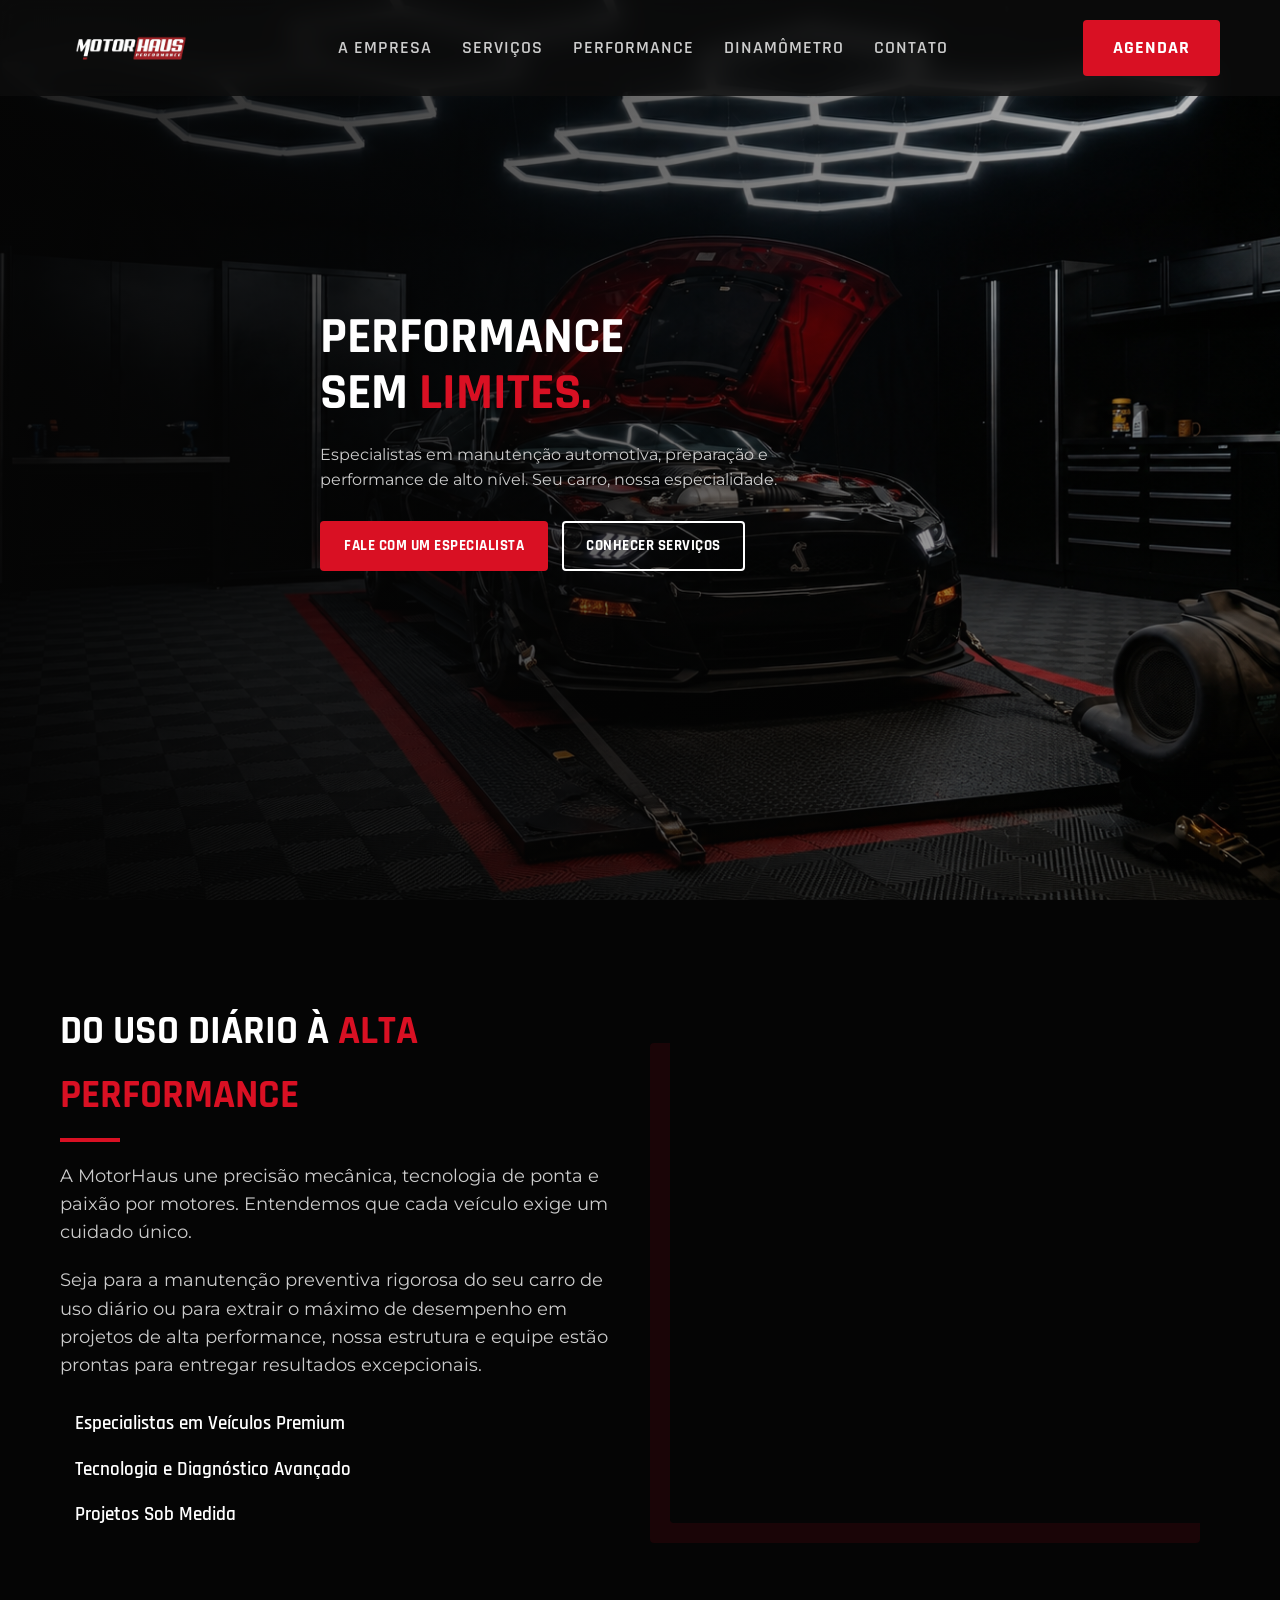
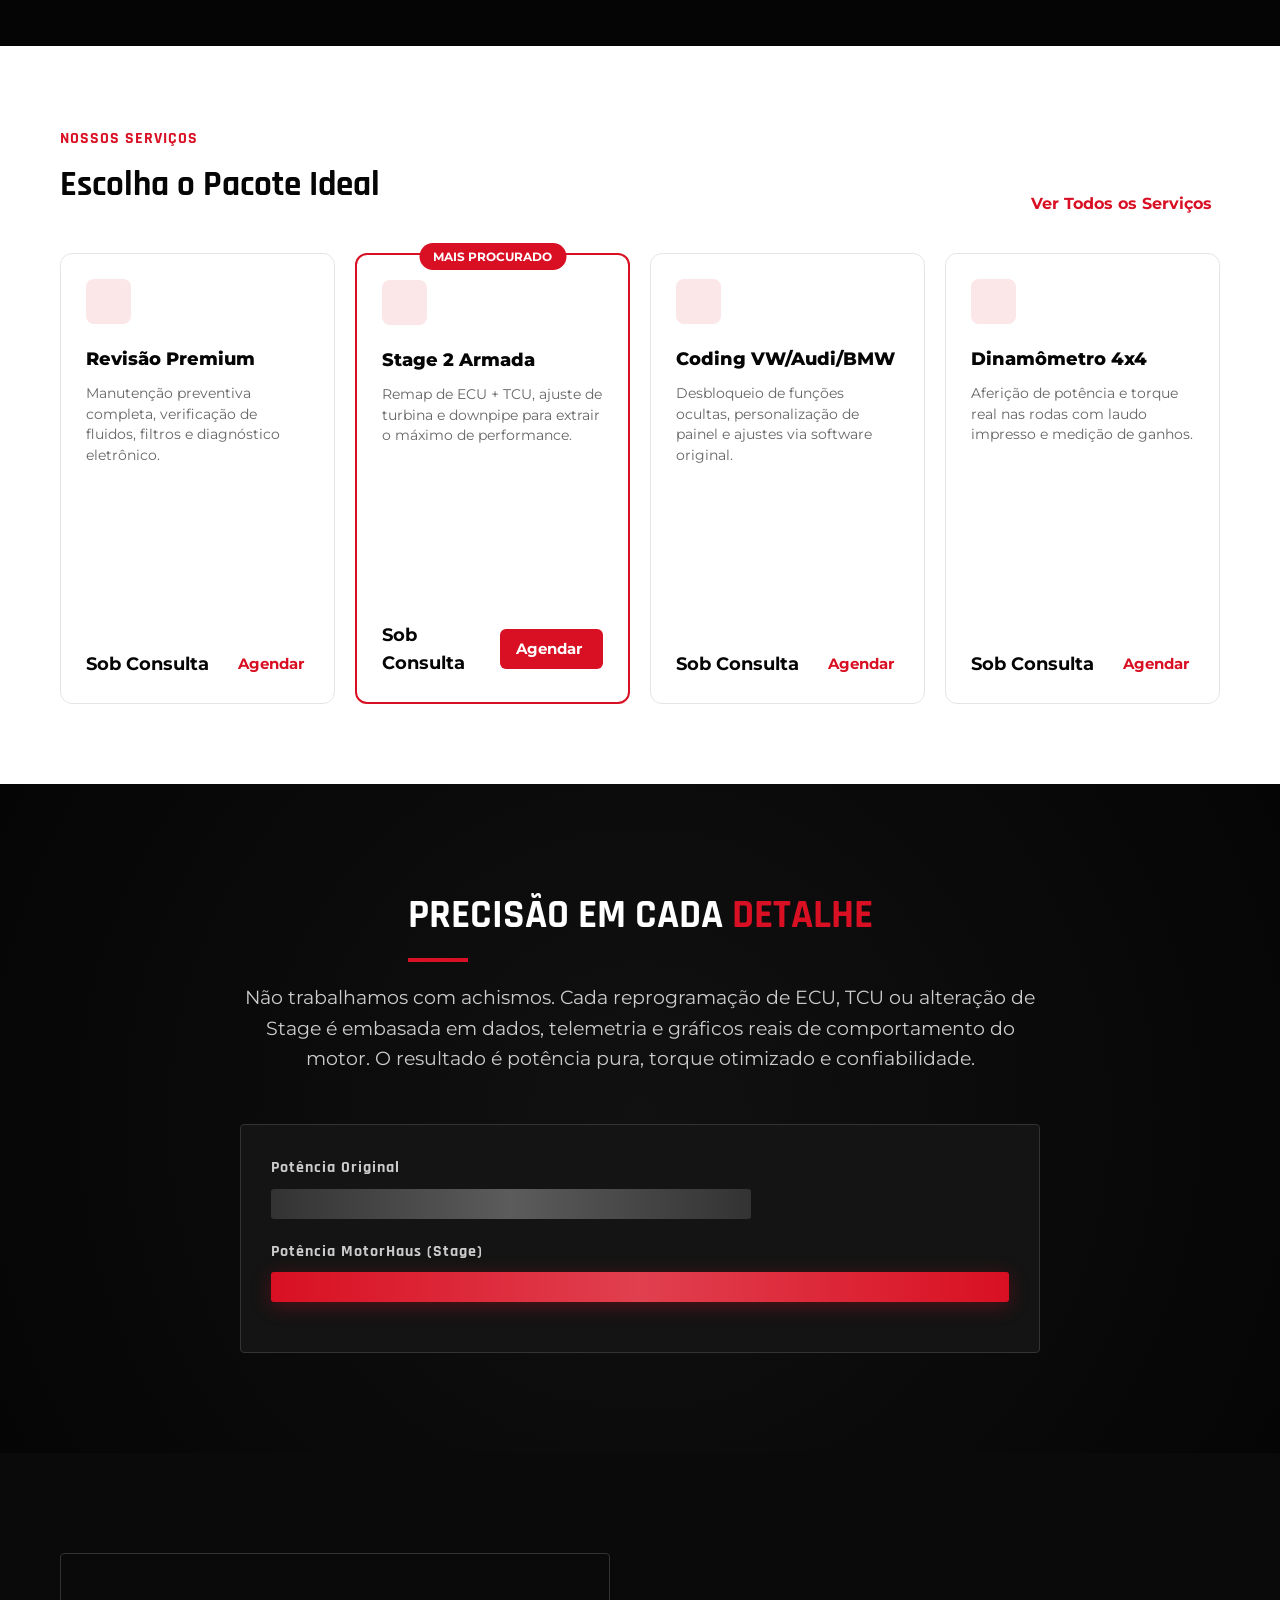
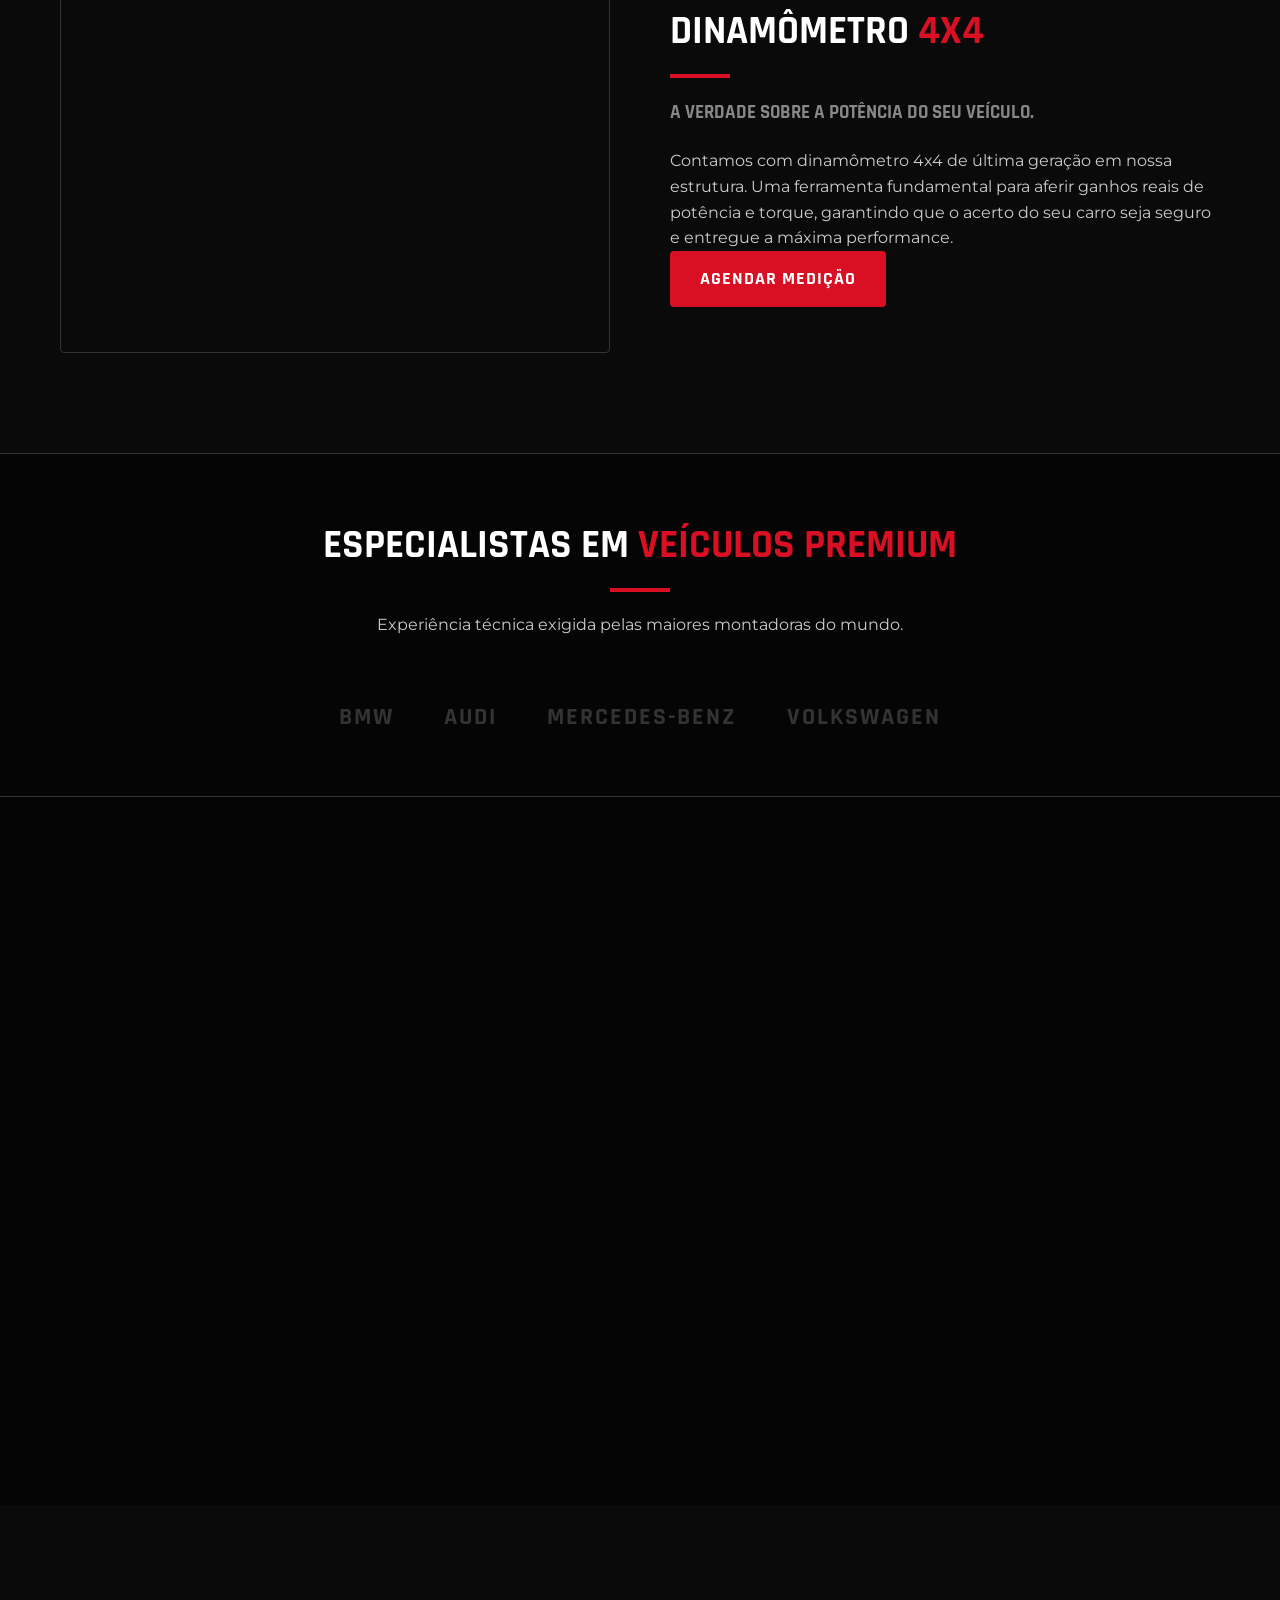
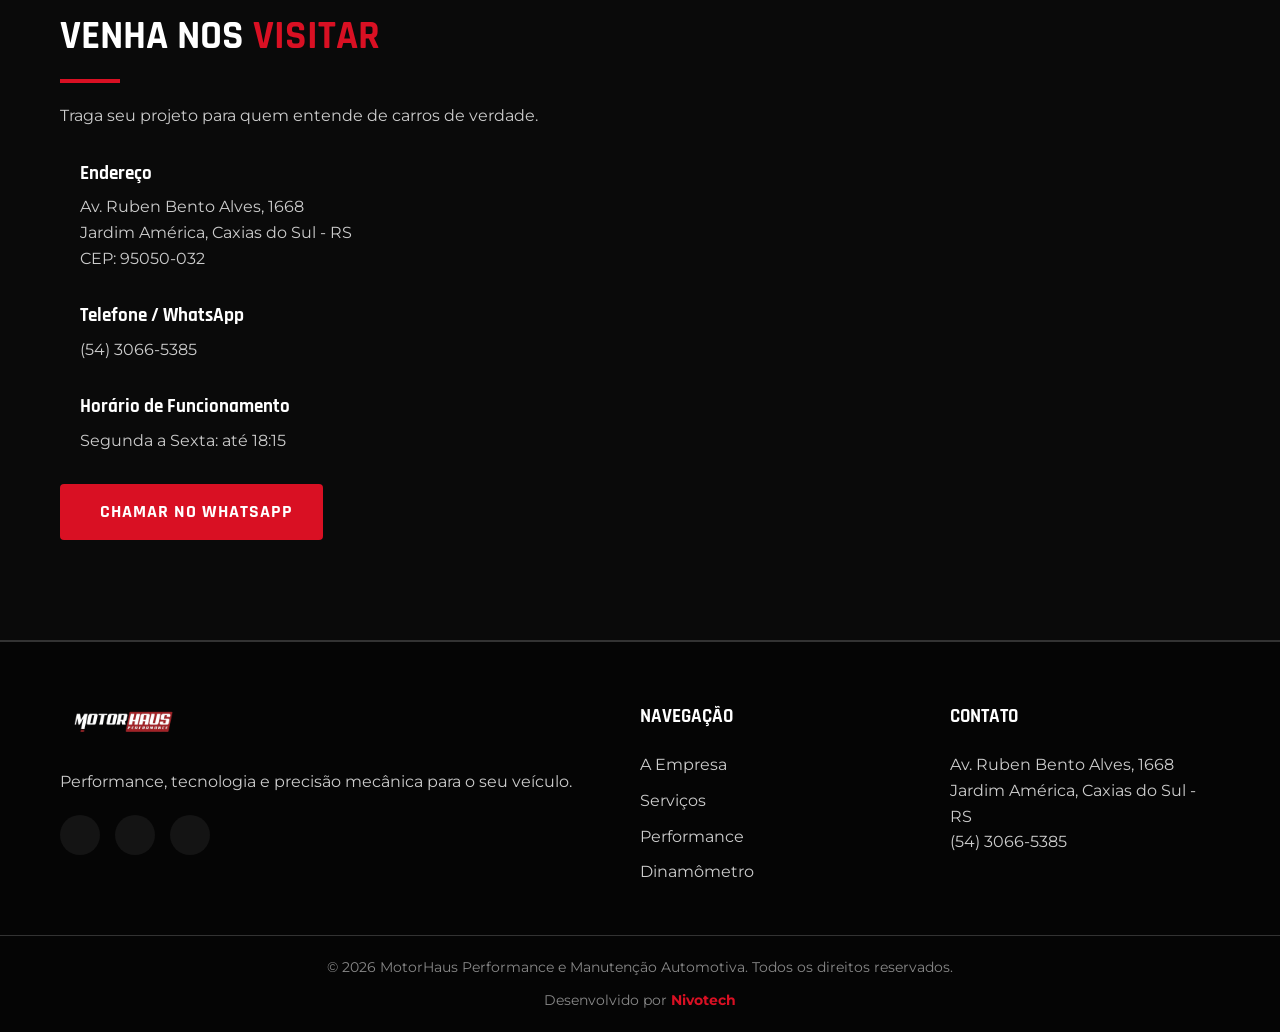
<file: index.html>
<!DOCTYPE html>
<html lang="pt-BR">
<head>
    <meta charset="UTF-8">
    <meta name="viewport" content="width=device-width, initial-scale=1.0">
    <title>MotorHaus | Performance e Manutenção Automotiva</title>
    
    <!-- Meta tags SEO -->
    <meta name="description" content="Oficina especializada em manutenção automotiva, preparação, performance, dinamômetro 4x4 e coding para veículos premium em Caxias do Sul.">
    
    <!-- Google Fonts (Sugestão de fontes modernas e agressivas) -->
    <link rel="preconnect" href="https://fonts.googleapis.com">
    <link rel="preconnect" href="https://fonts.gstatic.com" crossorigin>
    <link href="https://fonts.googleapis.com/css2?family=Montserrat:ital,wght@0,300;0,400;0,600;0,800;1,800&family=Rajdhani:wght@500;700&display=swap" rel="stylesheet">
   
    
     <!-- Link para o futuro arquivo CSS -->
    <link rel="stylesheet" href="style.css">
   
</head>
<body class="theme-dark">

    <!-- CABEÇALHO / NAVEGAÇÃO -->
    <header class="header">
        <div class="container header-container">
            <div class="logo">
                <a href="#hero">
                    <!-- Utilizando a logo fornecida -->
                    <img src="img/Code_Generated_Image.png" alt="MotorHaus Logo">
                </a>
            </div>
            
            <nav class="nav-menu">
                <ul>
                    <li><a href="#sobre">A Empresa</a></li>
                    <li><a href="#servicos">Serviços</a></li>
                    <li><a href="#performance">Performance</a></li>
                    <li><a href="#dinamometro">Dinamômetro</a></li>
                    <li><a href="#contato">Contato</a></li>
                </ul>
            </nav>

            <div class="header-cta">
                <a href="https://wa.me/555430665385" target="_blank" class="btn btn-primary">
                    Agendar
                </a>
            </div>
            
           <!-- Menu Hamburguer para Mobile (Linhas Nativas CSS) -->
            <button class="mobile-menu-btn" aria-label="Abrir menu">
                <span></span>
                <span></span>
                <span></span>
            </button>
        </div>
    </header>

    <main>
        <!-- HERO SECTION -->
        <section id="hero" class="hero-section">
            <div class="hero-overlay"></div>
            <!-- A imagem de fundo será inserida via CSS (Carro esportivo / Oficina Premium) -->
            <div class="container hero-content">
                <h1 class="hero-title">PERFORMANCE <br>SEM <span class="text-red">LIMITES.</span></h1>
                <p class="hero-subtitle">Especialistas em manutenção automotiva, preparação e performance de alto nível. Seu carro, nossa especialidade.</p>
                <div class="hero-buttons">
                    <a href="https://wa.me/555430665385" target="_blank" class="btn btn-primary btn-large">
                        Fale com um Especialista
                    </a>
                    <a href="#servicos" class="btn btn-secondary btn-large">
                        Conhecer Serviços
                    </a>
                </div>
            </div>
        </section>

        <!-- SOBRE A EMPRESA -->
        <section id="sobre" class="about-section">
            <div class="container about-container reveal delay-300">
                <div class="about-text">
                    <h2 class="section-title">DO USO DIÁRIO À <span class="text-red">ALTA PERFORMANCE</span></h2>
                    <p>A MotorHaus une precisão mecânica, tecnologia de ponta e paixão por motores. Entendemos que cada veículo exige um cuidado único.</p>
                    <p>Seja para a manutenção preventiva rigorosa do seu carro de uso diário ou para extrair o máximo de desempenho em projetos de alta performance, nossa estrutura e equipe estão prontas para entregar resultados excepcionais.</p>
                    <ul class="about-features">
                        <li><i class="fa-solid fa-check text-red"></i> Especialistas em Veículos Premium</li>
                        <li><i class="fa-solid fa-check text-red"></i> Tecnologia e Diagnóstico Avançado</li>
                        <li><i class="fa-solid fa-check text-red"></i> Projetos Sob Medida</li>
                    </ul>
                </div>
                <div class="about-image">
                    <!-- Imagem será inserida via CSS / HTML (Mecânico trabalhando em motor premium) -->
                    <div class="image-placeholder bg-engine"></div>
                </div>
            </div>
        </section>


        <!-- SEÇÃO PACOTES / CUIDADO IDEAL (FUNDO BRANCO) -->
        <section class="packages-section">
            <div class="container">
                <div class="packages-wrapper">
                    <div class="packages-header">
                        <div class="packages-title-area">
                            <span class="packages-subtitle text-red">NOSSOS SERVIÇOS</span>
                            <h2 class="packages-title">Escolha o Pacote Ideal</h2>
                        </div>
                       <button type="button" id="openServicesModal" class="packages-view-all text-red">
                            Ver Todos os Serviços <i class="fa-solid fa-arrow-right"></i>
                       </button>
                    </div>

                    <div class="packages-grid">
                        <!-- Card 1 -->
                        <div class="package-card reveal delay-100">
                            <div class="package-icon"><i class="fa-solid fa-wrench"></i></div>
                            <h3>Revisão Premium</h3>
                            <p>Manutenção preventiva completa, verificação de fluidos, filtros e diagnóstico eletrônico.</p>
                            <div class="package-img" style="background-image: url('https://images.unsplash.com/photo-1486262715619-67b85e0b08d3?auto=format&fit=crop&q=80')"></div>
                            <div class="package-footer">
                                <span class="price">Sob Consulta</span>
                                <a href="https://wa.me/555430665385" target="_blank" class="text-red">Agendar <i class="fa-solid fa-arrow-right"></i></a>
                            </div>
                        </div>

                        <!-- Card 2 (Destaque Vermelho) -->
                        <div class="package-card highlighted reveal delay-200">
                            <div class="badge-popular">MAIS PROCURADO</div>
                            <div class="package-icon"><i class="fa-solid fa-gauge-high"></i></div>
                            <h3>Stage 2 Armada</h3>
                            <p>Remap de ECU + TCU, ajuste de turbina e downpipe para extrair o máximo de performance.</p>
                            <div class="package-img" style="background-image: url('https://images.unsplash.com/photo-1603584173870-7f23fdae1b7a?auto=format&fit=crop&q=80')"></div>
                            <div class="package-footer">
                                <span class="price">Sob Consulta</span>
                                <a href="https://wa.me/555430665385" target="_blank" class="btn-agendar">Agendar <i class="fa-solid fa-arrow-right"></i></a>
                            </div>
                        </div>

                        <!-- Card 3 -->
                        <div class="package-card reveal delay-300">
                            <div class="package-icon"><i class="fa-solid fa-laptop-code"></i></div>
                            <h3>Coding VW/Audi/BMW</h3>
                            <p>Desbloqueio de funções ocultas, personalização de painel e ajustes via software original.</p>
                            <div class="package-img" style="background-image: url('https://images.unsplash.com/photo-1553440569-bcc63803a83d?auto=format&fit=crop&q=80')"></div>
                            <div class="package-footer">
                                <span class="price">Sob Consulta</span>
                                <a href="https://wa.me/555430665385" target="_blank" class="text-red">Agendar <i class="fa-solid fa-arrow-right"></i></a>
                            </div>
                        </div>

                        <!-- Card 4 -->
                        <div class="package-card reveal delay-400">
                            <div class="package-icon"><i class="fa-solid fa-chart-line"></i></div>
                            <h3>Dinamômetro 4x4</h3>
                            <p>Aferição de potência e torque real nas rodas com laudo impresso e medição de ganhos.</p>
                            <div class="package-img" style="background-image: url('https://images.unsplash.com/photo-1610647752706-3bb12232b3ab?auto=format&fit=crop&q=80')"></div>
                            <div class="package-footer">
                                <span class="price">Sob Consulta</span>
                                <a href="https://wa.me/555430665385" target="_blank" class="text-red">Agendar <i class="fa-solid fa-arrow-right"></i></a>
                            </div>
                        </div>
                    </div>
                </div>
            </div>
        </section>

        <!-- SEÇÃO PERFORMANCE / TELEMETRIA -->
        <section id="performance" class="performance-section">
            <div class="container reveal delay-200">
                <div class="performance-content">
                    <h2 class="section-title">PRECISÃO EM CADA <span class="text-red">DETALHE</span></h2>
                    <p>Não trabalhamos com achismos. Cada reprogramação de ECU, TCU ou alteração de Stage é embasada em dados, telemetria e gráficos reais de comportamento do motor. O resultado é potência pura, torque otimizado e confiabilidade.</p>
                    
                    <!-- Representação visual abstrata de telemetria/gráficos (será feita via CSS) -->
                    <div class="telemetry-graphics">
                        <div class="graph-line">
                            <span class="label">Potência Original</span>
                            <div class="bar bar-stock"></div>
                        </div>
                        <div class="graph-line">
                            <span class="label">Potência MotorHaus (Stage)</span>
                            <div class="bar bar-tuned"></div>
                        </div>
                    </div>
                </div>
            </div>
        </section>

        <!-- SEÇÃO DINAMÔMETRO -->
        <section id="dinamometro" class="dyno-section bg-darker">
            <div class="container dyno-container">
                <div class="dyno-image">
                    <!-- Imagem forte de carro no dinamômetro -->
                    <div class="image-placeholder bg-dyno"></div>
                </div>
                <div class="dyno-text">
                    <h2 class="section-title reveal delay-200">DINAMÔMETRO <span class="text-red reveal delay-200">4X4</span></h2>
                    <h3 class="subtitle">A verdade sobre a potência do seu veículo.</h3>
                    <p>Contamos com dinamômetro 4x4 de última geração em nossa estrutura. Uma ferramenta fundamental para aferir ganhos reais de potência e torque, garantindo que o acerto do seu carro seja seguro e entregue a máxima performance.</p>
                    <a href="https://wa.me/555430665385" class="btn btn-primary mt-4">Agendar Medição</a>
                </div>
            </div>
        </section>

        <!-- MARCAS / VEÍCULOS PREMIUM -->
        <section class="brands-section">
            <div class="container">
                <div class="section-header center">
                    <h2 class="section-title">ESPECIALISTAS EM <span class="text-red">VEÍCULOS PREMIUM</span></h2>
                    <p>Experiência técnica exigida pelas maiores montadoras do mundo.</p>
                </div>
                <div class="brands-grid">
                    <div class="brand-item reveal delay-100"><span>BMW</span></div>
                    <div class="brand-item revela delay-200"><span>AUDI</span></div>
                    <div class="brand-item reveal delay-300"><span>MERCEDES-BENZ</span></div>
                    <div class="brand-item reveal delay-400"><span>VOLKSWAGEN</span></div>
                </div>
            </div>
        </section>


        <!-- SEÇÃO GALERIA INSTAGRAM -->
        <section class="gallery-section fade-in">
            <div class="container">
                <div class="section-header center">
                    <h2 class="section-title">NOSSA <span class="text-red">GARAGEM</span></h2>
                    <p>Acompanhe os últimos projetos no <a href="https://www.instagram.com/motorhausperformance/" target="_blank" class="text-red">@motorhausperformance</a></p>
                </div>
            </div>
            
            <!-- Grid de 3 colunas grudadas estilo IG -->
            <div class="ig-grid">
                <!-- Depois você troca essas classes bg-ig pelas fotos reais dos Porsches/oficina -->
                <div class="ig-item bg-ig-1"></div>
                <div class="ig-item bg-ig-2"></div>
                <div class="ig-item bg-ig-3"></div>
            </div>
        </section>

        
        <!-- LOCALIZAÇÃO E CONTATO -->
        <section id="contato" class="contact-section bg-darker">
            <div class="container contact-container reveal delay-300">
                <div class="contact-info">
                    <h2 class="section-title">VENHA NOS <span class="text-red">VISITAR</span></h2>
                    <p>Traga seu projeto para quem entende de carros de verdade.</p>
                    
                    <ul class="contact-list">
                        <li>
                            <i class="fa-solid fa-location-dot text-red"></i>
                            <div>
                                <strong>Endereço</strong>
                                <p>Av. Ruben Bento Alves, 1668<br>Jardim América, Caxias do Sul - RS<br>CEP: 95050-032</p>
                            </div>
                        </li>
                        <li>
                            <i class="fa-solid fa-phone text-red"></i>
                            <div>
                                <strong>Telefone / WhatsApp</strong>
                                <p>(54) 3066-5385</p>
                            </div>
                        </li>
                        <li>
                            <i class="fa-solid fa-clock text-red"></i>
                            <div>
                                <strong>Horário de Funcionamento</strong>
                                <p>Segunda a Sexta: até 18:15</p>
                            </div>
                        </li>
                    </ul>
                    
                    <a href="https://wa.me/555430665385" class="btn btn-primary mt-4">
                        <i class="fa-brands fa-whatsapp"></i> Chamar no WhatsApp
                    </a>
                </div>
                
                <div class="contact-map">
                    <!-- Mapa Iframe Google Maps fictício focando no endereço fornecido -->
                    <iframe 
                        src="https://www.google.com/maps/embed?pb=!1m18!1m12!1m3!1d3483.921609139268!2d-51.1592316!3d-29.1557022!2m3!1f0!2f0!3f0!3m2!1i1024!2i768!4f13.1!3m3!1m2!1s0x951ea313c0b56b3d%3A0x6b4f74d0920d3a77!2sAv.%20Ruben%20Bento%20Alves%2C%201668%20-%20Jardim%20Am%C3%A9rica%2C%20Caxias%20do%20Sul%20-%20RS%2C%2095050-032!5e0!3m2!1spt-BR!2sbr!4v1715000000000!5m2!1spt-BR!2sbr" 
                        width="100%" 
                        height="400" 
                        style="border:0; border-radius: 8px; filter: invert(90%) hue-rotate(180deg);" 
                        allowfullscreen="" 
                        loading="lazy" 
                        referrerpolicy="no-referrer-when-downgrade">
                    </iframe>
                </div>
            </div>
        </section>
    </main>

    <!-- FOOTER -->
    <footer class="footer">
        <div class="container footer-container">
            <div class="footer-brand">
                <img src="img/Code_Generated_Image.png" alt="MotorHaus Logo" class="footer-logo">
                <p>Performance, tecnologia e precisão mecânica para o seu veículo.</p>
                <div class="social-links">
                    <a href="#" aria-label="Instagram"><i class="fa-brands fa-instagram"></i></a>
                    <a href="#" aria-label="Facebook"><i class="fa-brands fa-facebook-f"></i></a>
                    <a href="#" aria-label="YouTube"><i class="fa-brands fa-youtube"></i></a>
                </div>
            </div>
            
            <div class="footer-links">
                <h4>Navegação</h4>
                <ul>
                    <li><a href="#sobre">A Empresa</a></li>
                    <li><a href="#servicos">Serviços</a></li>
                    <li><a href="#performance">Performance</a></li>
                    <li><a href="#dinamometro">Dinamômetro</a></li>
                </ul>
            </div>
            
            <div class="footer-contact">
                <h4>Contato</h4>
                <p>Av. Ruben Bento Alves, 1668</p>
                <p>Jardim América, Caxias do Sul - RS</p>
                <p>(54) 3066-5385</p>
            </div>
        </div>
        <div class="footer-bottom">
            <div class="container">
                <p>&copy; 2026 MotorHaus Performance e Manutenção Automotiva. Todos os direitos reservados.</p>
                <p class = "dev-credits">Desenvolvido por <a href="https://nivotech.com.br" target="_blank">Nivotech</a></p>
            </div>
        </div>
    </footer>

    <!-- MODAL DE TODOS OS SERVIÇOS -->
    <div id="servicesModal" class="modal-overlay">
        <div class="modal-content">
            <button class="modal-close" id="closeServicesModal">&times;</button>
            
            <div class="modal-header center">
                <span class="text-red font-bold">MOTORHAUS PERFORMANCE</span>
                <h2>TODOS OS NOSSOS SERVIÇOS</h2>
                <p>Soluções completas em manutenção técnica e reprogramação automotiva.</p>
            </div>

            <div class="modal-body">
                <div class="modal-grid">
                    <!-- Categoria 1 -->
                    <div class="modal-card">
                        <div class="modal-card-header">
                            <i class="fa-solid fa-gauge-high text-red"></i>
                            <h3>Performance & Remap</h3>
                        </div>
                        <ul>
                            <li>Reprogramação ECU (Stage 1, 2 e 3 Armada)</li>
                            <li>Reprogramação TCU (Câmbio DSG / S-Tronic / ZF)</li>
                            <li>Instalação de Downpipes e Intakes</li>
                            <li>Pop & Bangs, Anti-lag e Launch Control</li>
                        </ul>
                    </div>

                    <!-- Categoria 2 -->
                    <div class="modal-card">
                        <div class="modal-card-header">
                            <i class="fa-solid fa-laptop-code text-red"></i>
                            <h3>Coding & Eletrônica</h3>
                        </div>
                        <ul>
                            <li>Ativação de funções ocultas (VW, Audi, BMW)</li>
                            <li>Diagnóstico avançado via scanner original</li>
                            <li>Personalização de painel TFT / Virtual Cockpit</li>
                            <li>Ajuste de resposta de pedal e aceleração</li>
                        </ul>
                    </div>

                    <!-- Categoria 3 -->
                    <div class="modal-card">
                        <div class="modal-card-header">
                            <i class="fa-solid fa-chart-line text-red"></i>
                            <h3>Dinamômetro 4x4</h3>
                        </div>
                        <ul>
                            <li>Passada para aferição de potência e torque real</li>
                            <li>Laudo técnico impresso de medição</li>
                            <li>Acerto customizado de mapas em tempo real</li>
                            <li>Diagnóstico de falhas sob carga</li>
                        </ul>
                    </div>

                    <!-- Categoria 4 -->
                    <div class="modal-card">
                        <div class="modal-card-header">
                            <i class="fa-solid fa-wrench text-red"></i>
                            <h3>Manutenção Preventiva</h3>
                        </div>
                        <ul>
                            <li>Troca de óleo e fluidos de alta performance (Motul)</li>
                            <li>Revisão de sistema de freios esportivos e originais</li>
                            <li>Descarbonização de admissão e limpeza de bicos</li>
                            <li>Manutenção completa de motores Turbo e Aspirados</li>
                        </ul>
                    </div>
                </div>
            </div>

            <div class="modal-footer center">
                <a href="https://wa.me/555430665385" target="_blank" class="btn btn-primary">
                    <i class="fa-brands fa-whatsapp"></i> Solicitar Orçamento Personalizado
                </a>
            </div>
        </div>
    </div>


    <script src="script.js"></script>
    
</body>
</html>
</file>
<file: style.css>
/* ==========================================================================
   VARIÁVEIS DE COR E TIPOGRAFIA
   ========================================================================== */
   :root {
    /* Paleta de Cores */
    --color-black: #050505;        /* Fundo principal super escuro */
    --color-darker: #0a0a0a;       /* Fundo de seções alternadas */
    --color-dark-card: #141414;    /* Fundo dos cards */
    --color-red: #D91023;          /* Vermelho performance */
    --color-red-hover: #b30d1c;    /* Vermelho hover (mais escuro) */
    --color-white: #ffffff;
    --color-gray-light: #cccccc;
    --color-gray: #888888;
    --color-gray-dark: #333333;

    /* Tipografia */
    --font-heading: 'Rajdhani', sans-serif;
    --font-body: 'Montserrat', sans-serif;

    /* Espaçamentos e Efeitos */
    --transition: all 0.3s cubic-bezier(0.25, 0.8, 0.25, 1);
    --border-radius: 4px; /* Cantos levemente arredondados para um visual agressivo mas refinado */
    --shadow-red: 0 4px 20px rgba(217, 16, 35, 0.3);
}

/* ==========================================================================
   RESET E BASE
   ========================================================================== */
* {
    margin: 0;
    padding: 0;
    box-sizing: border-box;
}

html {
    scroll-behavior: smooth; /* Rolagem suave entre as seções */
}

body {
    font-family: var(--font-body);
    background-color: var(--color-black);
    color: var(--color-gray-light);
    line-height: 1.6;
    overflow-x: hidden;
}

h1, h2, h3, h4, h5, h6 {
    font-family: var(--font-heading);
    color: var(--color-white);
    text-transform: uppercase;
}

a {
    text-decoration: none;
    color: inherit;
    transition: var(--transition);
}

ul {
    list-style: none;
}

.container {
    width: 100%;
    max-width: 1200px;
    margin: 0 auto;
    padding: 0 20px;
}

.text-red { color: var(--color-red); }
.bg-darker { background-color: var(--color-darker); }

/* ==========================================================================
   BOTÕES (CTAs)
   ========================================================================== */
.btn {
    display: inline-flex;
    align-items: center;
    justify-content: center;
    gap: 10px;
    padding: 12px 28px;
    font-family: var(--font-heading);
    font-weight: 700;
    font-size: 1.1rem;
    text-transform: uppercase;
    letter-spacing: 1px;
    border-radius: var(--border-radius);
    cursor: pointer;
    border: 2px solid transparent;
    transition: var(--transition);
    position: relative;
    overflow: hidden;
}

.btn-primary {
    background-color: var(--color-red);
    color: var(--color-white);
}

.btn-primary:hover {
    background-color: var(--color-red-hover);
    box-shadow: var(--shadow-red);
    transform: translateY(-2px);
}

.btn-secondary {
    background-color: transparent;
    border-color: var(--color-white);
    color: var(--color-white);
}

.btn-secondary:hover {
    border-color: var(--color-red);
    color: var(--color-red);
}

.btn-large {
    padding: 16px 36px;
    font-size: 1.2rem;
}

/* ==========================================================================
   CABEÇALHO (HEADER)
   ========================================================================== */
/* Header inicial (Colado no topo, fundo preto, sem borda redonda) */
.header {
    position: fixed;
    top: 0;
    left: 50%;
    transform: translateX(-50%);
    width: 100%;
    max-width: 100%;
    padding: 20px 0;
    background-color: rgba(13, 13, 13, 0.8);
    backdrop-filter: blur(12px);
    -webkit-backdrop-filter: blur(12px);
    z-index: 1000;
    
    /* Transição ultra-suave usando curva customizada */
    transition: 
        top 0.4s cubic-bezier(0.16, 1, 0.3, 1),
        max-width 0.4s cubic-bezier(0.16, 1, 0.3, 1),
        padding 0.4s cubic-bezier(0.16, 1, 0.3, 1),
        border-radius 0.4s cubic-bezier(0.16, 1, 0.3, 1),
        background-color 0.4s cubic-bezier(0.16, 1, 0.3, 1),
        box-shadow 0.4s cubic-bezier(0.16, 1, 0.3, 1),
        border 0.4s cubic-bezier(0.16, 1, 0.3, 1);
        
    will-change: top, max-width, padding, border-radius;
}

/* --- MODO ILHA (ATIVADO AO ROLAR) --- */
.header.scrolled {
    top: 15px;
    max-width: 1120px; /* Encolhe suavemente na largura */
    width: calc(100% - 30px);
    padding: 10px 25px;
    border-radius: 50px; /* Formato de ilha cápsula */
    background-color: rgba(18, 18, 18, 0.85);
    border: 1px solid rgba(255, 255, 255, 0.12);
    box-shadow: 0 10px 30px rgba(0, 0, 0, 0.5);
}

/* Diminui o botão dentro da ilha para não estourar a altura */
.header.scrolled .btn {
    padding: 8px 20px;
    font-size: 0.9rem;
}

/* Diminui a logo dentro da ilha */
.header.scrolled .logo img {
    height: 35px;
}

/* Garante que a logo não quebre o layout mesmo se a imagem falhar */
.logo img {
    height: 45px;
    width: auto;
    display: block;
}

/* Transição proporcional da Logo */
.header .logo img {
    height: 45px;
    width: auto;
    transition: height 0.4s cubic-bezier(0.16, 1, 0.3, 1);
}

.header-container {
    display: flex;
    justify-content: space-between;
    align-items: center;
}

.logo img {
    height: 45px; /* Ajuste conforme o tamanho da sua logo */
    width: auto;
}

.nav-menu ul {
    display: flex;
    gap: 30px;
}

.nav-menu a {
    font-family: var(--font-heading);
    font-weight: 600;
    font-size: 1.1rem;
    letter-spacing: 1px;
    text-transform: uppercase;
    position: relative;
}

.nav-menu a::after {
    content: '';
    position: absolute;
    bottom: -5px;
    left: 0;
    width: 0;
    height: 2px;
    background-color: var(--color-red);
    transition: var(--transition);
}

.nav-menu a:hover {
    color: var(--color-white);
}

.nav-menu a:hover::after {
    width: 100%;
}

.mobile-menu-btn {
    display: none;
    background: none;
    border: none;
    color: var(--color-white);
    font-size: 1.5rem;
    cursor: pointer;
}

/* ==========================================================================
   HERO SECTION
   ========================================================================== */
.hero-section {
    position: relative;
    min-height: 100vh;
    display: flex;
    align-items: center;
    /* Substitua a URL abaixo pela foto real da oficina ou de um carro esportivo */
    background: linear-gradient(to right, rgba(5,5,5,0.9) 0%, rgba(5,5,5,0.6) 50%, rgba(5,5,5,0.2) 100%),
                url('img/imagem_fundo_desktop.png') center/cover no-repeat;
    padding-top: 80px;
}

.hero-content {
    position: relative;
    z-index: 2;
    max-width: 680px; /* Reduzido de 800px para um visual mais compacto e clean */
}

.badge-red {
    display: inline-block;
    background-color: rgba(217, 16, 35, 0.1);
    color: var(--color-red);
    font-family: var(--font-heading);
    font-weight: 700;
    font-size: 0.8rem; /* Reduzido de 0.9rem */
    padding: 6px 16px;
    border: 1px solid rgba(217, 16, 35, 0.3);
    border-radius: 50px;
    margin-bottom: 20px;
    letter-spacing: 2px;
}

.hero-title {
    font-size: 3.2rem;
    line-height: 1.1;
    margin-bottom: 20px;
    font-weight: 800;
}

.hero-subtitle {
    font-size: 1rem;
    margin-bottom: 28px;
    color: var(--color-gray-light);
    max-width: 500px;
    line-height: 1.6;
}

.hero-buttons {
    display: flex;
    gap: 14px;
    align-items: center;
}
/* Redução e ajuste específico dos botões do Hero */
.hero-buttons .btn {
    padding: 11px 22px; /* Reduzido do tamanho large (16px 36px) */
    font-size: 0.95rem; /* Reduzido de 1.2rem */
    letter-spacing: 0.5px;
}

/* ==========================================================================
   SEÇÕES GERAIS E TÍTULOS
   ========================================================================== */
section {
    padding: 100px 0;
}

.section-title {
    font-size: 2.5rem;
    font-weight: 700;
    margin-bottom: 20px;
    position: relative;
    display: inline-block;
}

.section-title::after {
    content: '';
    display: block;
    width: 60px;
    height: 4px;
    background-color: var(--color-red);
    margin-top: 10px;
}

.section-header.center {
    text-align: center;
    margin-bottom: 60px;
}

.section-header.center .section-title::after {
    margin: 10px auto 0;
}

/* ==========================================================================
   SOBRE A EMPRESA
   ========================================================================== */
.about-container {
    display: grid;
    grid-template-columns: 1fr 1fr;
    gap: 60px;
    align-items: center;
}

.about-text p {
    margin-bottom: 20px;
    font-size: 1.1rem;
}

.about-features {
    margin-top: 30px;
}

.about-features li {
    font-family: var(--font-heading);
    font-size: 1.2rem;
    font-weight: 600;
    margin-bottom: 15px;
    display: flex;
    align-items: center;
    gap: 15px;
    color: var(--color-white);
}

.about-image {
    position: relative;
}

/* Placeholder para imagem de motor - depois troque pela tag <img> */
.bg-engine {
    height: 500px;
    background: url('https://images.unsplash.com/photo-1486262715619-67b85e0b08d3?auto=format&fit=crop&q=80') center/cover;
    border-radius: var(--border-radius);
    box-shadow: -20px 20px 0 rgba(217, 16, 35, 0.1);
}

/* ==========================================================================
   SERVIÇOS (CARDS)
   ========================================================================== */
.services-grid {
    display: grid;
    grid-template-columns: repeat(auto-fit, minmax(250px, 1fr));
    gap: 30px;
}

.service-card {
    background-color: var(--color-dark-card);
    padding: 40px 30px;
    border-radius: var(--border-radius);
    border-top: 3px solid var(--color-gray-dark);
    transition: var(--transition);
    position: relative;
    overflow: hidden;
}

.service-card:hover {
    transform: translateY(-10px);
    border-top-color: var(--color-red);
    background-color: #1a1a1a;
    box-shadow: 0 10px 30px rgba(0,0,0,0.5);
}

.card-icon {
    font-size: 2.5rem;
    color: var(--color-gray);
    margin-bottom: 20px;
    transition: var(--transition);
}

.service-card:hover .card-icon {
    color: var(--color-red);
}

.service-card h3 {
    font-size: 1.5rem;
    margin-bottom: 15px;
}

.service-card ul {
    color: var(--color-gray-light);
}

.service-card ul li {
    margin-bottom: 10px;
    position: relative;
    padding-left: 20px;
}

.service-card ul li::before {
    content: '›';
    position: absolute;
    left: 0;
    color: var(--color-red);
    font-weight: bold;
}

.highlight-card {
    border-top-color: var(--color-red);
}

/* ==========================================================================
   PERFORMANCE (TELEMETRIA GRÁFICA)
   ========================================================================== */
.performance-section {
    background: radial-gradient(circle at center, #111 0%, var(--color-black) 100%);
    text-align: center;
}

.performance-content {
    max-width: 800px;
    margin: 0 auto;
}

.performance-content p {
    font-size: 1.2rem;
    margin-bottom: 50px;
}

.telemetry-graphics {
    background-color: var(--color-dark-card);
    padding: 30px;
    border-radius: var(--border-radius);
    border: 1px solid var(--color-gray-dark);
}

.graph-line {
    margin-bottom: 20px;
    text-align: left;
}

.graph-line .label {
    display: block;
    font-family: var(--font-heading);
    font-weight: 700;
    margin-bottom: 8px;
    letter-spacing: 1px;
}

.bar {
    height: 30px;
    border-radius: 3px;
    position: relative;
    overflow: hidden;
}

/* Gráfico estático para CSS. Usaremos JS depois para animar o width de 0 até o valor real */
.bar-stock {
    background-color: var(--color-gray-dark);
    width: 65%; /* Representa potência original */
}

.bar-tuned {
    background-color: var(--color-red);
    width: 100%; /* Representa potência com reprogramação */
    box-shadow: var(--shadow-red);
}

.bar::after {
    content: '';
    position: absolute;
    top: 0;
    left: 0;
    height: 100%;
    width: 100%;
    background: linear-gradient(90deg, transparent, rgba(255,255,255,0.2), transparent);
    animation: shine 3s infinite;
}

/* ==========================================================================
   GALERIA ESTILO FEED DO INSTAGRAM
   ========================================================================== */
.gallery-section {
    padding-bottom: 0; /* Cola a galeria na próxima seção */
}

.ig-grid {
    display: grid;
    grid-template-columns: repeat(3, 1fr);
    gap: 4px; /* Aquele espacinho mínimo de 4px que o Instagram usa */
    margin-top: 40px;
    width: 100%;
}

.ig-item {
    aspect-ratio: 1 / 1; /* Força ser um quadrado perfeito */
    background-color: var(--color-dark-card);
    background-size: cover;
    background-position: center;
    cursor: pointer;
    transition: opacity 0.3s ease;
}

.ig-item:hover {
    opacity: 0.7; /* Efeito de brilho ao passar o mouse */
}

/* Imagens temporárias de Porsches (troque pelas fotos reais depois) */
.bg-ig-1 { background-image: url('https://images.unsplash.com/photo-1503376712351-1c4392e624c9?auto=format&fit=crop&q=80'); }
.bg-ig-2 { background-image: url('https://images.unsplash.com/photo-1614162692292-7ac56d7f7f1e?auto=format&fit=crop&q=80'); }
.bg-ig-3 { background-image: url('https://images.unsplash.com/photo-1553440569-bcc63803a83d?auto=format&fit=crop&q=80'); }

@media (max-width: 768px) {
    .ig-grid { gap: 2px; } /* Espaço menor no celular */
}

/* ==========================================================================
   ANIMAÇÃO DE APARECIMENTO NO SCROLL (FADE-IN)
   ========================================================================== */
.fade-in {
    opacity: 0;
    transform: translateY(40px); /* Começa um pouco mais pra baixo */
    transition: opacity 0.8s ease-out, transform 0.8s ease-out;
}

.fade-in.visible {
    opacity: 1;
    transform: translateY(0); /* Sobe pro lugar original */
}

@keyframes shine {
    0% { transform: translateX(-100%); }
    100% { transform: translateX(100%); }
}

/* ==========================================================================
   DINAMÔMETRO
   ========================================================================== */
.dyno-container {
    display: grid;
    grid-template-columns: 1fr 1fr;
    gap: 60px;
    align-items: center;
}

/* Placeholder Imagem Dinamômetro */
.bg-dyno {
    height: 400px;
    background: url('https://images.unsplash.com/photo-1610647752706-3bb12232b3ab?auto=format&fit=crop&q=80') center/cover;
    border-radius: var(--border-radius);
    border: 1px solid var(--color-gray-dark);
}

.dyno-text .subtitle {
    color: var(--color-gray);
    font-size: 1.2rem;
    margin-bottom: 20px;
}

/* ==========================================================================
   MARCAS PREMIUM
   ========================================================================== */
.brands-section {
    padding: 60px 0;
    border-top: 1px solid var(--color-gray-dark);
    border-bottom: 1px solid var(--color-gray-dark);
}

.brands-grid {
    display: flex;
    justify-content: center;
    gap: 50px;
    flex-wrap: wrap;
}

.brand-item {
    font-family: var(--font-heading);
    font-size: 1.5rem;
    font-weight: 800;
    color: var(--color-gray-dark);
    letter-spacing: 2px;
    transition: var(--transition);
    cursor: default;
}

.brand-item:hover {
    color: var(--color-white);
    transform: scale(1.05);
}

/* ==========================================================================
   CONTATO & LOCALIZAÇÃO
   ========================================================================== */
.contact-container {
    display: grid;
    grid-template-columns: 1fr 1fr;
    gap: 50px;
}

.contact-list {
    margin-top: 30px;
}

.contact-list li {
    display: flex;
    gap: 20px;
    margin-bottom: 30px;
    align-items: flex-start;
}

.contact-list i {
    font-size: 1.5rem;
    margin-top: 5px;
}

.contact-list strong {
    font-family: var(--font-heading);
    font-size: 1.2rem;
    color: var(--color-white);
    display: block;
    margin-bottom: 5px;
}

.contact-map iframe {
    width: 100%;
    box-shadow: none;
}

/* ==========================================================================
   FOOTER (RODAPÉ)
   ========================================================================== */
.footer {
    background-color: var(--color-black);
    border-top: 2px solid var(--color-gray-dark);
    padding-top: 60px;
}

.footer-container {
    display: grid;
    grid-template-columns: 2fr 1fr 1fr;
    gap: 40px;
    margin-bottom: 40px;
}

.footer-logo {
    height: 40px;
    margin-bottom: 20px;
}

.social-links {
    display: flex;
    gap: 15px;
    margin-top: 20px;
}

.social-links a {
    display: inline-flex;
    align-items: center;
    justify-content: center;
    width: 40px;
    height: 40px;
    background-color: var(--color-dark-card);
    border-radius: 50%;
    color: var(--color-white);
}

.social-links a:hover {
    background-color: var(--color-red);
    transform: translateY(-3px);
}

.footer h4 {
    font-size: 1.2rem;
    margin-bottom: 20px;
    color: var(--color-white);
}

.footer-links ul li {
    margin-bottom: 10px;
}

.footer-links a:hover {
    color: var(--color-red);
    padding-left: 5px;
}

.footer-bottom {
    border-top: 1px solid var(--color-gray-dark);
    padding: 20px 0;
    text-align: center;
    font-size: 0.9rem;
    color: var(--color-gray);
}

/* --- CRÉDITOS NIVOTECH --- */
.dev-credits {
    margin-top: 10px;
}

.dev-credits a {
    color: var(--color-red);
    font-weight: bold;
}

.dev-credits a:hover {
    color: var(--color-white);
}


/* ==========================================================================
   SEÇÃO DE PACOTES (FUNDO BRANCO - ESTILO REFERÊNCIA)
   ========================================================================== */
.packages-section {
    padding: 80px 0;
    background-color: var(--color-white);
}

.packages-wrapper {
    background-color: var(--color-white);
    border-radius: 0;
    padding: 0;
    color: var(--color-black); /* Força o texto a ficar escuro dentro da caixa branca */
}

.packages-header {
    display: flex;
    justify-content: space-between;
    align-items: flex-end;
    margin-bottom: 40px;
}

.packages-subtitle {
    font-family: var(--font-heading);
    font-weight: 800;
    font-size: 1rem;
    letter-spacing: 1px;
    display: block;
    margin-bottom: 5px;
}

.packages-title {
    color: var(--color-black);
    font-size: 2.2rem;
    text-transform: none; /* Deixa o título normal sem forçar maiúscula */
    margin: 0;
}

.packages-view-all {
    font-weight: 700;
    display: flex;
    align-items: center;
    gap: 8px;
    font-size: 1rem;
}

.packages-grid {
    display: grid;
    grid-template-columns: repeat(4, 1fr);
    gap: 20px;
}

.package-card {
    border: 1px solid #e5e5e5;
    border-radius: 12px;
    padding: 25px;
    display: flex;
    flex-direction: column;
    position: relative;
    background: var(--color-white);
    transition: var(--transition);
}

.package-card:hover {
    box-shadow: 0 10px 25px rgba(0,0,0,0.1);
    transform: translateY(-5px);
}

/* O card em destaque (Borda vermelha) */
.package-card.highlighted {
    border: 2px solid var(--color-red);
}

.badge-popular {
    position: absolute;
    top: -12px;
    left: 50%;
    transform: translateX(-50%);
    background-color: var(--color-red);
    color: var(--color-white);
    font-size: 0.75rem;
    font-weight: 700;
    padding: 4px 14px;
    border-radius: 20px;
    white-space: nowrap;
}

.package-icon {
    width: 45px;
    height: 45px;
    background-color: rgba(217, 16, 35, 0.1); /* Fundo vermelho bem clarinho */
    color: var(--color-red);
    border-radius: 8px;
    display: flex;
    align-items: center;
    justify-content: center;
    font-size: 1.3rem;
    margin-bottom: 20px;
}

.package-card h3 {
    color: var(--color-black);
    font-family: var(--font-body);
    font-weight: 800;
    font-size: 1.15rem;
    text-transform: none;
    margin-bottom: 10px;
}

.package-card p {
    color: #666;
    font-size: 0.85rem;
    margin-bottom: 20px;
    line-height: 1.5;
    flex-grow: 1;
}

.package-img {
    height: 120px;
    background-size: cover;
    background-position: center;
    border-radius: 8px;
    margin-bottom: 20px;
}

.package-footer {
    display: flex;
    justify-content: space-between;
    align-items: center;
    font-weight: 700;
    margin-top: 15px;
    gap: 15px;
}

.package-footer .price {
    font-size: 1.1rem;
    color: var(--color-black);
}

.package-footer a {
    display: flex;
    align-items: center;
    gap: 5px;
    font-size: 0.95rem;
}

/* Botão do card em destaque */
.btn-agendar {
    background-color: var(--color-red);
    color: var(--color-white) !important;
    padding: 8px 16px;
    border-radius: 6px;
    transition: var(--transition);
}

.btn-agendar:hover {
    background-color: var(--color-red-hover);
}

/* ==========================================================================
   MODAL DE SERVIÇOS (SUBJANELA)
   ========================================================================== */
.packages-view-all {
    background: none;
    border: none;
    cursor: pointer;
    font-family: inherit;
}

.modal-overlay {
    position: fixed;
    top: 0;
    left: 0;
    width: 100%;
    height: 100%;
    background-color: rgba(0, 0, 0, 0.85);
    backdrop-filter: blur(8px);
    z-index: 2000;
    display: flex;
    align-items: center;
    justify-content: center;
    opacity: 0;
    visibility: hidden;
    transition: all 0.3s ease;
    padding: 20px;
}

.modal-overlay.active {
    opacity: 1;
    visibility: visible;
}

.modal-content {
    background-color: #0d0d0d;
    border: 1px solid rgba(255, 255, 255, 0.1);
    border-radius: 16px;
    width: 100%;
    max-width: 900px;
    max-height: 90vh;
    overflow-y: auto;
    padding: 40px;
    position: relative;
    box-shadow: 0 20px 50px rgba(0,0,0,0.9);
    transform: scale(0.9);
    transition: transform 0.3s ease;
    color: var(--color-white);
}

.modal-overlay.active .modal-content {
    transform: scale(1);
}

.modal-close {
    position: absolute;
    top: 20px;
    right: 25px;
    background: none;
    border: none;
    color: #fff;
    font-size: 2rem;
    cursor: pointer;
    transition: color 0.2s;
}

.modal-close:hover {
    color: var(--color-red);
}

.modal-header h2 {
    font-size: 1.8rem;
    margin: 5px 0 10px;
}

.modal-header p {
    color: #aaa;
    margin-bottom: 30px;
}

.modal-grid {
    display: grid;
    grid-template-columns: repeat(2, 1fr);
    gap: 20px;
    margin-bottom: 30px;
}

.modal-card {
    background-color: #141414;
    border: 1px solid rgba(255, 255, 255, 0.05);
    border-radius: 12px;
    padding: 20px;
}

.modal-card-header {
    display: flex;
    align-items: center;
    gap: 12px;
    margin-bottom: 15px;
    border-bottom: 1px solid rgba(255, 255, 255, 0.05);
    padding-bottom: 10px;
}

.modal-card-header i {
    font-size: 1.4rem;
}

.modal-card-header h3 {
    font-size: 1.1rem;
    margin: 0;
    text-transform: none;
}

.modal-card ul {
    list-style: none;
    padding: 0;
    margin: 0;
}

.modal-card li {
    font-size: 0.9rem;
    color: #ccc;
    padding: 6px 0;
    position: relative;
    padding-left: 18px;
}

.modal-card li::before {
    content: "•";
    color: var(--color-red);
    font-weight: bold;
    position: absolute;
    left: 0;
}

.modal-footer {
    border-top: 1px solid rgba(255, 255, 255, 0.08);
    padding-top: 20px;
}



/* Responsividade específica para essa seção branca */
@media (max-width: 1200px) {
    .packages-grid { grid-template-columns: repeat(2, 1fr); }
}

@media (max-width: 768px) {
    .packages-wrapper { padding: 30px 20px; }
    .packages-header { flex-direction: column; align-items: flex-start; gap: 15px; }
    .packages-grid { grid-template-columns: 1fr; }
}

/* ==========================================================================
   RESPONSIVIDADE (MOBILE & TABLET)
   ========================================================================== */
@media (max-width: 992px) {
    .hero-title { font-size: 2.6rem; }
    
    .about-container, 
    .dyno-container, 
    .contact-container {
        grid-template-columns: 1fr;
    }

    .hero-subtitle {
        font-size: 0.95rem;
    }
    .about-image { order: -1; } /* Coloca a imagem acima do texto no mobile */
    .bg-engine { height: 350px; box-shadow: none; }
    
    .footer-container {
        grid-template-columns: 1fr 1fr;
    }
}

@media (max-width: 992px) {
    /* Menu Hamburguer */
        .mobile-menu-btn {
            display: none; /* Escondido no desktop */
            background: transparent;
            border: none;
            cursor: pointer;
            padding: 5px;
            z-index: 1002;
            flex-direction: column;
            justify-content: space-between;
            width: 32px;
            height: 22px;
        }
    
        .mobile-menu-btn span {
        display: block;
        width: 100%;
        height: 3px;
        background-color: var(--color-white);
        border-radius: 3px;
        transition: all 0.3s ease-in-out;
    }
    .mobile-menu-btn { 
        display: flex; 
    }
    /* --- ANIMAÇÃO DAS LINHAS FORMANDO O "X" AO CLICAR --- */
        .mobile-menu-btn.active span:nth-child(1) {
            transform: translateY(9.5px) rotate(45deg);
            background-color: var(--color-red);
        }

        .mobile-menu-btn.active span:nth-child(2) {
            opacity: 0;
        }

        .mobile-menu-btn.active span:nth-child(3) {
            transform: translateY(-9.5px) rotate(-45deg);
            background-color: var(--color-red);
        }

    .header-cta { display: none; } /* Esconde o botão do header no mobile para dar espaço */
    
    .nav-menu {
        position: fixed;
        top: 0;
        left: -100%;
        width: 100%;
        height: 100vh;
        background-color: rgba(10, 10, 10, 0.98);
        backdrop-filter: blur(15px);
        display: flex;
        flex-direction: column;
        justify-content: center;
        align-items: center;
        transition: left 0.4s ease;
        z-index: 999;
    }
    
    .nav-menu.active { left: 0; }
    
    .nav-menu ul {
        flex-direction: column;
        gap: 20px;
        text-align: center;
    }

    .nav-menu a { font-size: 1.5rem; }

    /* Ajustes Gerais Mobile */
    .hero-title { font-size: 2.1rem; 
                line-height: 1.25;
                margin-bottom: 16px;    
    }
    .hero-buttons { flex-direction: column;
        width: 100%;
        gap: 12px;
        margin-top: 10px;
    }
    
    .hero-subtitle {
        font-size: 0.9rem;
        margin-bottom: 120px;
        max-width: 90%;
    }

    .hero-buttons .btn {
        width: 100%; /* No celular, os botões ocupam a largura total com toque fácil */
        text-align: center;
        padding: 13px 16px;
        font-size: 0.95rem;
    }

    .hero-content {
        text-align: center; /* Centraliza o título, subtítulo e badge */
        display: flex;
        flex-direction: column;
        align-items: center;
        margin: 0 auto;
    }

    .section-title { font-size: 2rem; }
    
    .footer-container { grid-template-columns: 1fr; text-align: center; }
    .social-links { justify-content: center; }

    /* --- FOTO DA SEÇÃO PRINCIPAL NO CELULAR --- */
    .hero-section {
        /* Gradiente vertical + Foto Mobile */
        background: linear-gradient(to bottom, rgba(5,5,5,0.4) 0%, rgba(5,5,5,0.65) 50%, rgba(5,5,5,0.4) 100%),
                    url('img/imagem_fundo_mobile.png') center/cover no-repeat;
    }
}

/* ==========================================================================
   ANIMAÇÕES DE SCROLL (REVEAL)
   ========================================================================== */
html {
    scroll-behavior: smooth;
}

.reveal {
    opacity: 0;
    transform: translateY(40px);
    transition: opacity 0.8s ease-out, transform 0.8s cubic-bezier(0.22, 1, 0.36, 1);
    will-change: opacity, transform;
}

/* Variações de direção (Opcional) */
.reveal-left { transform: translateX(-40px); }
.reveal-right { transform: translateX(40px); }
.reveal-scale { transform: scale(0.95); }

/* Estado Ativo (Quando aparece na tela) */
.reveal.active, 
.reveal-left.active, 
.reveal-right.active, 
.reveal-scale.active {
    opacity: 1;
    transform: translate(0) scale(1);
}

/* Delays para efeito cascata (ideal para os cards) */
.delay-100 { transition-delay: 0.4s; }
.delay-200 { transition-delay: 0.5s; }
.delay-300 { transition-delay: 0.6s; }
.delay-400 { transition-delay: 0.7s; }
</file>
